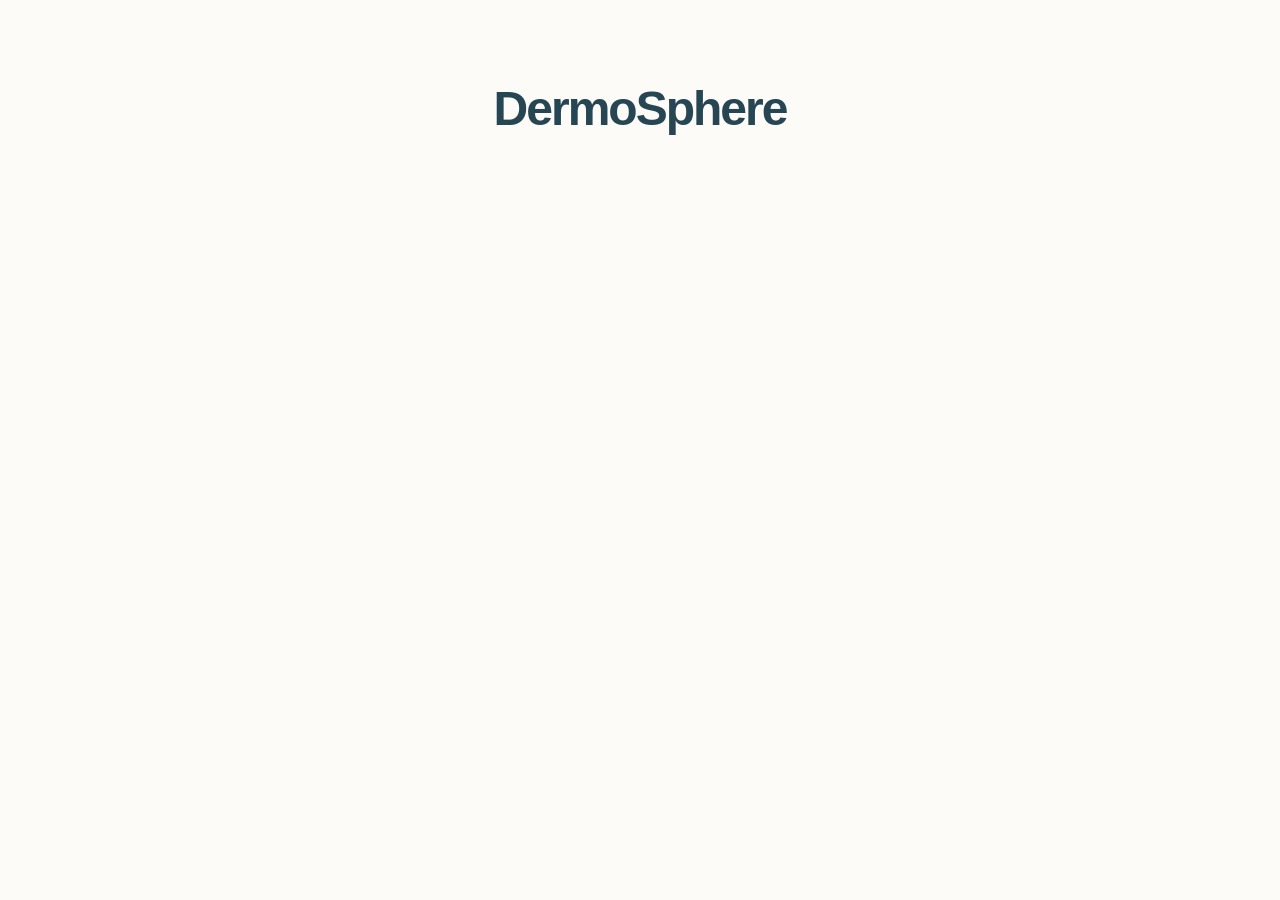
<file: dermosphere-ai-service/static/index.html>
<!DOCTYPE html>
<html lang="en">
<head>
    <meta charset="UTF-8">
    <title>DermoSphere | Initializing</title>
    <link rel="stylesheet" href="css/theme-medical.css">
    <link rel="stylesheet" href="css/cinematic.css">
</head>
<body>

    <!-- Phase 1: Loader -->
    <div id="loader-screen">
        <div class="medical-cross-core"></div>
    </div>

    <!-- Phase 2: Intro Sequence -->
    <div id="intro-screen">
        <h2 style="color: white; font-weight: 300; font-size: 2.5rem; letter-spacing: 2px;">Mapping the Dermal Topography...</h2>
        <div style="margin-top: 2rem; width: 300px; height: 4px; background: rgba(255,255,255,0.2); border-radius: 2px; overflow: hidden;">
            <div style="height: 100%; background: white; width: 0%; animation: loadBar 4.5s ease forwards;"></div>
        </div>
        <button class="skip-btn" id="skip-sequence-btn">Override Sequence</button>
    </div>

    <!-- Phase 3: Main Interface -->
    <h1 id="vast-title" class="shift-up-animation">DermoSphere</h1>

    <div class="humor-deck" id="interactive-deck">
        
        <!-- Registration Card -->
        <div class="dialogue-card">
            <div class="dialogue-text" id="text-signup">
                Ah, a fresh face! Are you brand <span class="trigger-word" onclick="triggerReveal('signup')">new</span> to our diagnostic sphere, or did you just get lost looking for WebMD?
            </div>
            <button class="hidden-action-btn" id="btn-signup" onclick="window.location.href='signup.html'">Commence Registration</button>
        </div>

        <!-- Authentication Card -->
        <div class="dialogue-card returning">
            <div class="dialogue-text" id="text-login">
                Welcome back, veteran! Ready to <span class="trigger-word" onclick="triggerReveal('login')">re-engage</span> the neural network, or just browsing your historical anomalies?
            </div>
            <button class="hidden-action-btn" id="btn-login" onclick="window.location.href='login.html'" style="background: var(--med-coral);">Authenticate</button>
        </div>

    </div>

    <script src="js/orchestrator.js"></script>
    <style>@keyframes loadBar { to { width: 100%; } }</style>
</body>
</html>
</file>
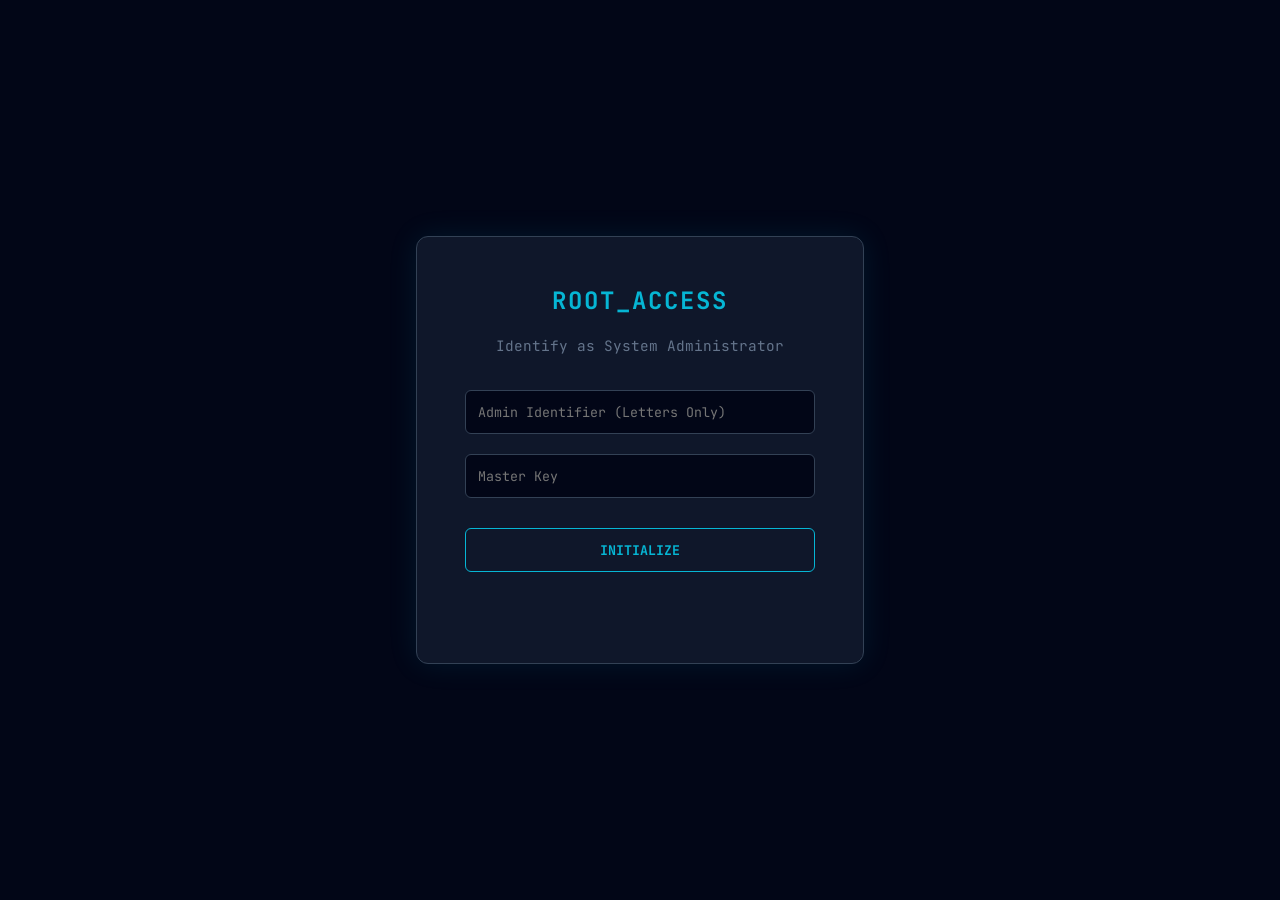
<file: dermosphere-ai-service/static/admin-login.html>
<!DOCTYPE html>
<html lang="en">
<head>
    <meta charset="UTF-8">
    <title>DermoSphere | Overlord Login</title>
    <link href="https://fonts.googleapis.com/css2?family=JetBrains+Mono:wght@400;700&display=swap" rel="stylesheet">
    <style>
        body { background: #020617; color: #06b6d4; font-family: 'JetBrains Mono', monospace; display: flex; justify-content: center; align-items: center; height: 100vh; margin: 0; }
        .login-box { border: 1px solid #334155; background: #0f172a; padding: 3rem; border-radius: 12px; box-shadow: 0 0 30px rgba(6, 182, 212, 0.1); width: 350px; text-align: center; }
        input { width: 100%; padding: 12px; margin-top: 20px; background: #020617; border: 1px solid #334155; color: white; font-family: 'JetBrains Mono', monospace; border-radius: 6px; box-sizing: border-box; transition: 0.3s; }
        input:focus { outline: none; border-color: #06b6d4; box-shadow: 0 0 10px rgba(6, 182, 212, 0.2); }
        button { width: 100%; padding: 12px; margin-top: 30px; background: transparent; border: 1px solid #06b6d4; color: #06b6d4; font-family: 'JetBrains Mono', monospace; font-weight: bold; cursor: pointer; transition: 0.3s; border-radius: 6px; }
        button:hover { background: #06b6d4; color: #020617; }
    </style>
</head>
<body>
    <div class="login-box">
        <h2 style="margin-top: 0; letter-spacing: 2px;">ROOT_ACCESS</h2>
        <p style="color: #64748b; font-size: 0.9rem;">Identify as System Administrator</p>
        
        <input type="text" id="admin-user" placeholder="Admin Identifier (Letters Only)" autocomplete="off" oninput="this.value = this.value.replace(/[^a-zA-Z]/g, '')">
        <input type="password" id="admin-pass" placeholder="Master Key">
        
        <button onclick="attemptAdminAuth()">INITIALIZE</button>
        <p id="error-msg" style="color: #ef4444; margin-top: 15px; font-size: 0.8rem; height: 15px;"></p>
    </div>

    <script>
        async function attemptAdminAuth() {
            const u = document.getElementById('admin-user').value;
            const p = document.getElementById('admin-pass').value;
            const errorMsg = document.getElementById('error-msg');
            
            if (!/^[a-zA-Z]+$/.test(u)) {
                errorMsg.innerText = "ERR: Username must contain letters only.";
                return;
            }
            
            try {
                const response = await fetch('/api/v1/auth/admin-login', {
                    method: 'POST',
                    headers: {
                        'Content-Type': 'application/json'
                    },
                    body: JSON.stringify({ username: u, password: p })
                });

                if (response.ok) {
                    const data = await response.json();
                    sessionStorage.setItem('dermoAuthToken', data.token);
                    window.location.replace('admin-godmode.html');
                } else {
                    errorMsg.innerText = "ERR: Invalid Credentials or Clearance.";
                }
            } catch (err) {
                errorMsg.innerText = "ERR: Authentication Service Offline.";
            }
        }
        
        document.addEventListener('keypress', function (e) {
            if (e.key === 'Enter') attemptAdminAuth();
        });
    </script>
</body>
</html>
</file>
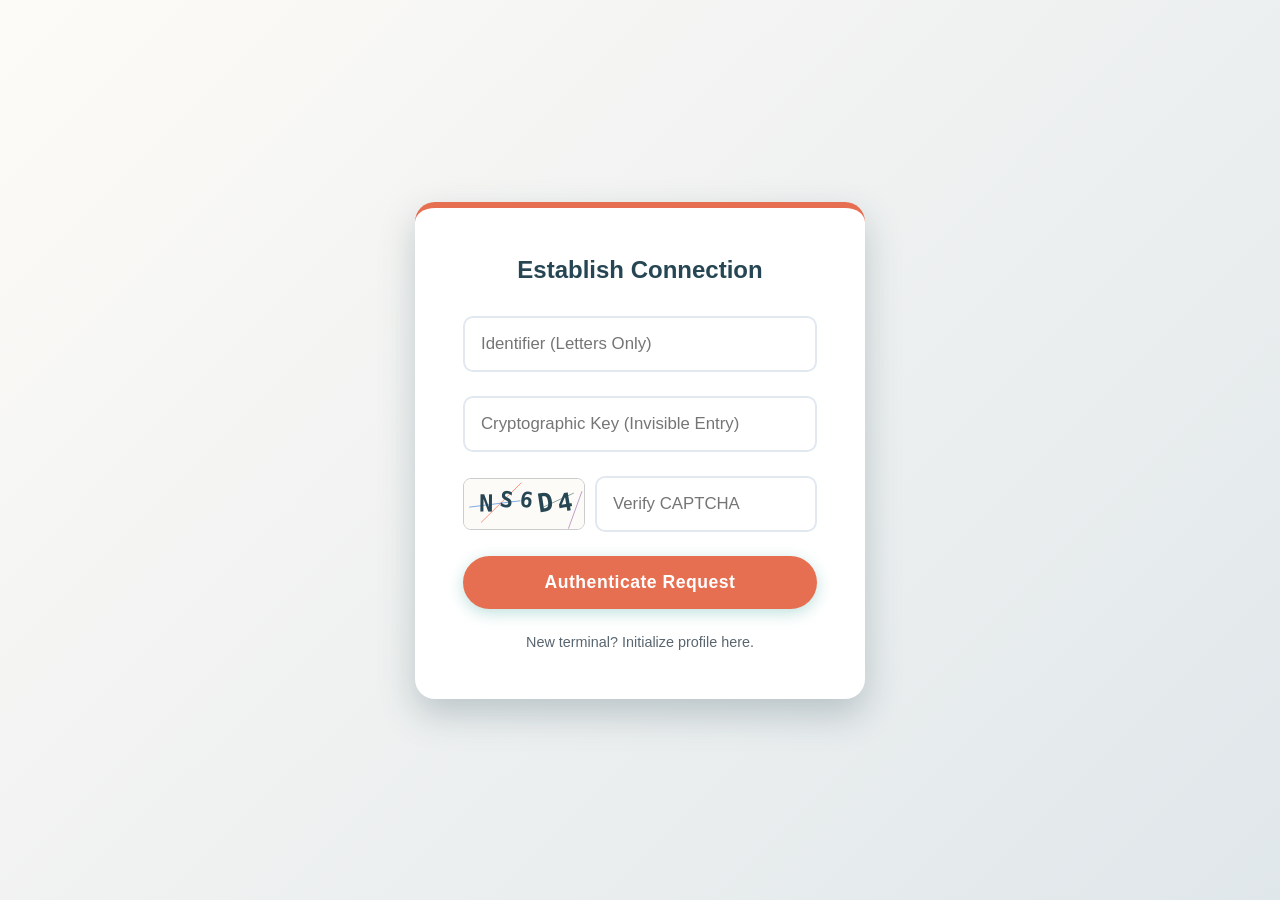
<file: dermosphere-ai-service/static/login.html>
<!DOCTYPE html>
<html lang="en">
<head>
    <meta charset="UTF-8">
    <title>DermoSphere | Access</title>
    <link rel="stylesheet" href="css/theme-medical.css">
    <link rel="stylesheet" href="css/auth.css">
</head>
<body>
    <div class="auth-container">
        <div class="auth-card">
            <h2 style="margin-bottom: 2rem; color: var(--med-teal-deep); text-align: center;">Establish Connection</h2>
            
            <form id="secure-login-form">
                <div class="input-group">
                    <input type="text" id="auth-username" class="input-core letter-only-input" placeholder="Identifier (Letters Only)" required autocomplete="off">
                </div>
                
                <div class="input-group">
                    <input type="password" id="auth-password" class="input-core" placeholder="Cryptographic Key (Invisible Entry)" autocomplete="off" required>
                </div>
                
                <div class="input-group" style="display: flex; gap: 10px; align-items: center;">
                    <canvas id="captcha-canvas" width="120" height="50" style="border-radius: 8px; border: 1px solid #ccc;"></canvas>
                    <input type="text" id="auth-captcha" class="input-core" placeholder="Verify CAPTCHA" required style="flex-grow: 1;">
                </div>
                
                <button type="submit" class="clinical-btn" style="width: 100%; background: var(--med-coral); font-size: 1.1rem; padding: 16px;">Authenticate Request</button>
            </form>
            <p id="auth-message"></p>
            <div style="text-align: center; margin-top: 1.5rem;">
                <a href="signup.html" style="color: var(--text-secondary); text-decoration: none; font-size: 0.9rem;">New terminal? Initialize profile here.</a>
            </div>
        </div>
    </div>
    <script src="js/auth-manager.js"></script>
</body>
</html>
</file>
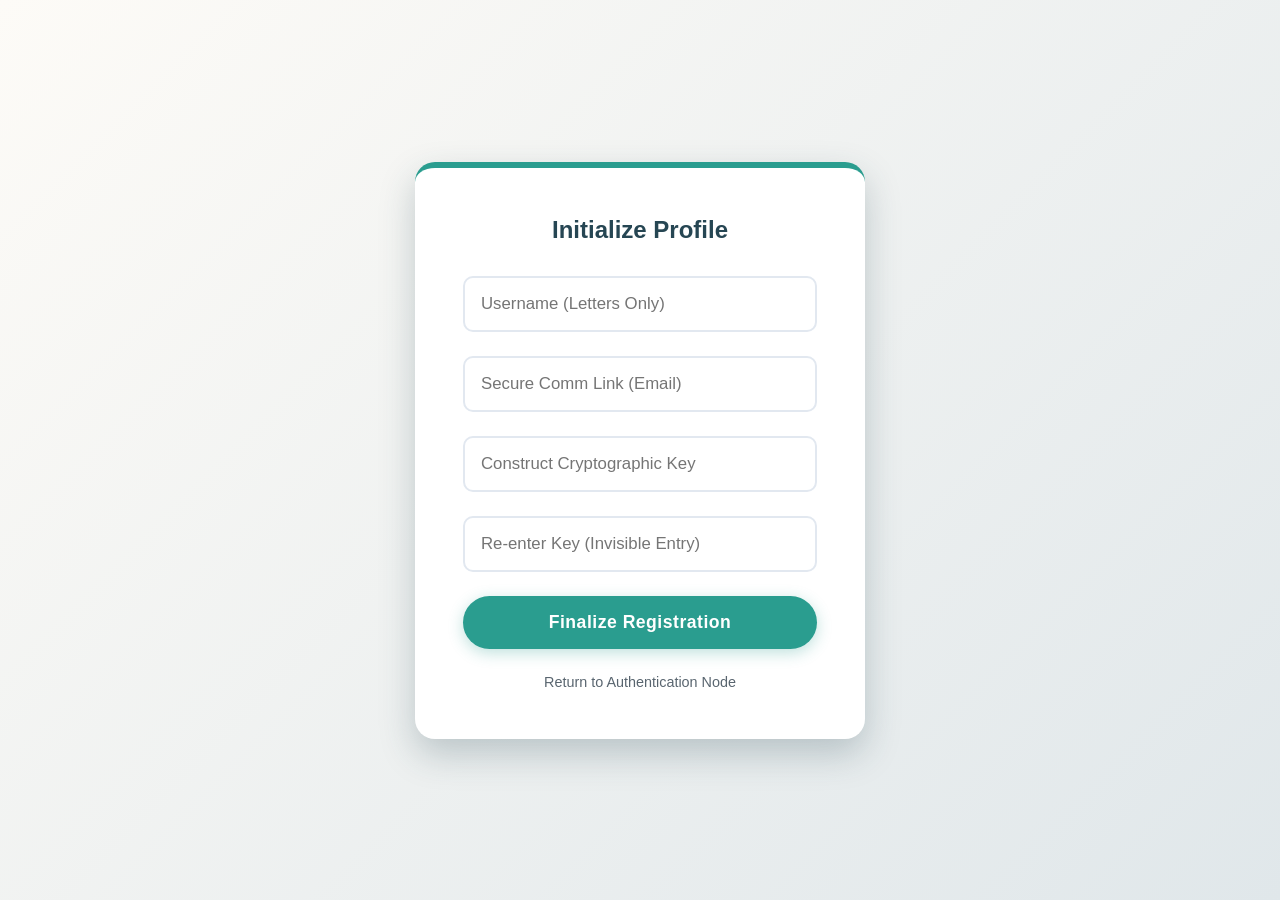
<file: dermosphere-ai-service/static/signup.html>
<!DOCTYPE html>
<html lang="en">
<head>
    <meta charset="UTF-8">
    <title>DermoSphere | Register</title>
    <link rel="stylesheet" href="css/theme-medical.css">
    <link rel="stylesheet" href="css/auth.css">
</head>
<body>
    <div class="auth-container">
        <div class="auth-card signup-mode">
            <h2 style="margin-bottom: 2rem; color: var(--med-teal-deep); text-align: center;">Initialize Profile</h2>
            
            <form id="secure-signup-form">
                <div class="input-group">
                    <input type="text" id="reg-username" class="input-core letter-only-input" placeholder="Username (Letters Only)" required autocomplete="off">
                </div>
                
                <div class="input-group">
                    <input type="email" id="reg-email" class="input-core" placeholder="Secure Comm Link (Email)" required autocomplete="off">
                </div>

                <div class="input-group">
                    <input type="password" id="reg-password-initial" class="input-core" placeholder="Construct Cryptographic Key" required>
                </div>

                <div class="input-group">
                    <input type="password" id="reg-password-confirm" class="input-core" placeholder="Re-enter Key (Invisible Entry)" autocomplete="off" required>
                 </div>
                
                <button type="submit" class="clinical-btn" style="width: 100%; font-size: 1.1rem; padding: 16px;">Finalize Registration</button>
            </form>
            <p id="auth-message"></p>
            <div style="text-align: center; margin-top: 1.5rem;">
                <a href="login.html" style="color: var(--text-secondary); text-decoration: none; font-size: 0.9rem;">Return to Authentication Node</a>
            </div>
        </div>
    </div>
    <script src="js/auth-manager.js"></script>
</body>
</html>
</file>
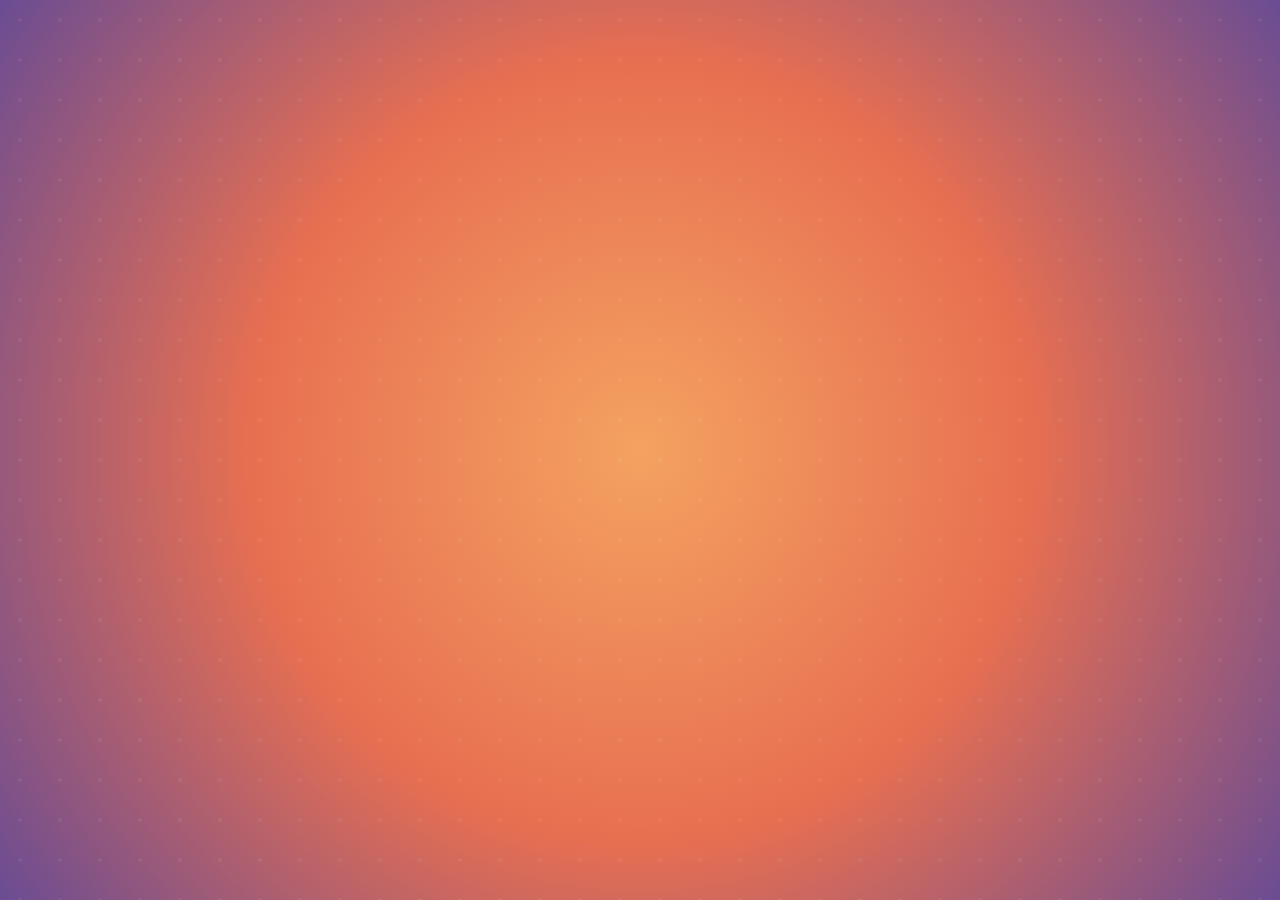
<file: dermosphere-ai-service/static/welcome.html>
<!DOCTYPE html>
<html lang="en">
<head>
    <meta charset="UTF-8">
    <title>DermoSphere | Welcome</title>
    <style>
        body {
            margin: 0; overflow: hidden; height: 100vh;
            display: flex; justify-content: center; align-items: center;
            /* Exciting yet non-disturbing radial gradient */
            background: radial-gradient(circle at center, var(--med-peach) 0%, var(--med-coral) 50%, var(--accent-purple) 100%);
            font-family: 'Inter', sans-serif;
            --med-peach: #F4A261; --med-coral: #E76F51; --accent-purple: #6A4C93;
        }
        
        .welcome-wrapper {
            text-align: center; color: white;
            opacity: 0; transform: scale(0.9);
            animation: immersiveWelcome 4.5s cubic-bezier(0.19, 1, 0.22, 1) forwards;
        }
        
        h1 { font-size: 5rem; font-weight: 800; letter-spacing: -2px; margin-bottom: 1rem; text-shadow: 0 10px 20px rgba(0,0,0,0.2); }
        .sub-text { font-size: 1.5rem; font-weight: 300; opacity: 0.9; letter-spacing: 2px; }
        
        /* Particle effect background overlay */
        .particles { position: absolute; inset: 0; background-image: radial-gradient(rgba(255,255,255,0.2) 2px, transparent 2px); background-size: 40px 40px; animation: panBg 20s linear infinite; opacity: 0.3; pointer-events: none; }

        @keyframes immersiveWelcome { 
            0% { opacity: 0; transform: scale(0.85); filter: blur(10px); } 
            20% { opacity: 1; transform: scale(1); filter: blur(0px); } 
            80% { opacity: 1; transform: scale(1.05); filter: blur(0px); } 
            100% { opacity: 0; transform: scale(1.1); filter: blur(5px); } 
        }
        @keyframes panBg { 0% { background-position: 0 0; } 100% { background-position: 400px 400px; } }
    </style>
</head>
<body>
    <div class="particles"></div>
    <div class="welcome-wrapper">
        <h1>Welcome, <span id="display-name" style="color: #FFD166;"></span>.</h1>
        <div class="sub-text">Calibrating Diagnostic Interfaces...</div>
    </div>

    <script>
        const storedName = sessionStorage.getItem('dermoUsername') || "Explorer";
        document.getElementById('display-name').innerText = storedName;
        
        // Exact 5-second redirect
        setTimeout(() => {
            window.location.replace('app.html');
        }, 5000);
    </script>
</body>
</html>
</file>
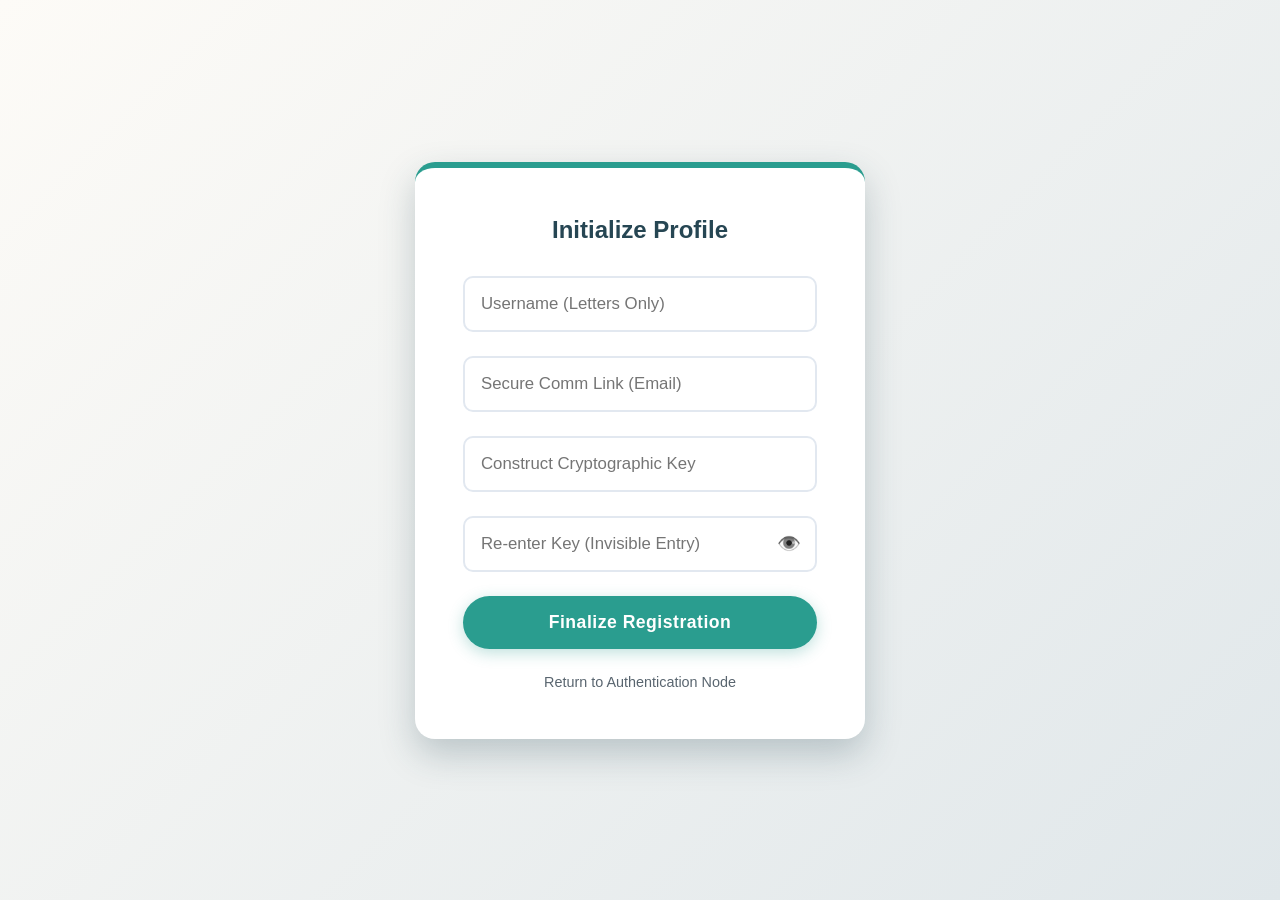
<file: dermosphere-backend/src/main/resources/static/signup.html>
<!DOCTYPE html>
<html lang="en">
<head>
    <meta charset="UTF-8">
    <title>DermoSphere | Register</title>
    <link rel="stylesheet" href="css/theme-medical.css">
    <link rel="stylesheet" href="css/auth.css">
</head>
<body>
    <div class="auth-container">
        <div class="auth-card signup-mode">
            <h2 style="margin-bottom: 2rem; color: var(--med-teal-deep); text-align: center;">Initialize Profile</h2>
            
            <form id="secure-signup-form">
                <div class="input-group">
                    <input type="text" id="reg-username" class="input-core letter-only-input" placeholder="Username (Letters Only)" required autocomplete="off">
                </div>
                
                <div class="input-group">
                    <input type="email" id="reg-email" class="input-core" placeholder="Secure Comm Link (Email)" required autocomplete="off">
                </div>

                <div class="input-group">
                    <input type="password" id="reg-password-initial" class="input-core" placeholder="Construct Cryptographic Key" required>
                </div>

                <div class="input-group">
                    <input type="text" id="reg-password-confirm" class="input-core stealth-field" placeholder="Re-enter Key (Invisible Entry)" autocomplete="off" required>
                    <span class="toggle-mask" data-target="reg-password-confirm">👁️</span>
                </div>
                
                <button type="submit" class="clinical-btn" style="width: 100%; font-size: 1.1rem; padding: 16px;">Finalize Registration</button>
            </form>
            <p id="auth-message"></p>
            <div style="text-align: center; margin-top: 1.5rem;">
                <a href="login.html" style="color: var(--text-secondary); text-decoration: none; font-size: 0.9rem;">Return to Authentication Node</a>
            </div>
        </div>
    </div>
    <script src="js/auth-manager.js"></script>
</body>
</html>
</file>
<file: dermosphere-ai-service/static/css/theme-medical.css>
/* =========================================================================
   FILE: src/main/resources/static/css/theme-medical.css
   PURPOSE: Core design tokens, global resets, and highly-tuned color palettes
   ========================================================================= */
:root {
    /* Primary Skin-Medical Palettes */
    --med-teal-deep: #264653;
    --med-teal: #2A9D8F;
    --med-sand: #E9C46A;
    --med-peach: #F4A261;
    --med-coral: #E76F51;
    
    /* Curated accents for interactive states */
    --accent-purple: #6A4C93;
    --accent-crimson: #D90429;
    --bg-clinical-white: #FDFBF7;
    --text-primary: #1D1E2C;
    --text-secondary: #59656F;
    
    /* Fluid Shadows */
    --shadow-soft: 0 8px 30px rgba(42, 157, 143, 0.12);
    --shadow-hard: 0 15px 35px rgba(38, 70, 83, 0.25);
}

* { margin: 0; padding: 0; box-sizing: border-box; }

body {
    font-family: 'Inter', -apple-system, BlinkMacSystemFont, "Segoe UI", Roboto, sans-serif;
    background-color: var(--bg-clinical-white);
    color: var(--text-primary);
    overflow-x: hidden;
    -webkit-font-smoothing: antialiased;
}

.clinical-btn {
    background: var(--med-teal);
    color: white;
    border: none;
    padding: 14px 28px;
    border-radius: 30px;
    font-weight: 600;
    letter-spacing: 0.5px;
    cursor: pointer;
    transition: all 0.4s cubic-bezier(0.175, 0.885, 0.32, 1.275);
    box-shadow: 0 4px 15px rgba(42, 157, 143, 0.3);
}

.clinical-btn:hover {
    transform: translateY(-3px) scale(1.02);
    box-shadow: 0 8px 25px rgba(42, 157, 143, 0.4);
    background: var(--med-teal-deep);
}
</file>
<file: dermosphere-ai-service/static/css/cinematic.css>
/* =========================================================================
   FILE: src/main/resources/static/css/cinematic.css
   PURPOSE: Keyframe orchestrations for the 15-second gateway experience
   ========================================================================= */
/* Phase 1: 2-Second Pulse Loader */
#loader-screen {
    position: fixed; inset: 0; background: var(--med-teal-deep);
    display: flex; justify-content: center; align-items: center;
    z-index: 1000;
    animation: fadeOutLoader 2s forwards;
}

.medical-cross-core {
    width: 80px; height: 80px; background: var(--bg-clinical-white);
    clip-path: polygon(33% 0, 66% 0, 66% 33%, 100% 33%, 100% 66%, 66% 66%, 66% 100%, 33% 100%, 33% 66%, 0 66%, 0 33%, 33% 33%);
    animation: heartbeat 1.2s infinite cubic-bezier(0.215, 0.610, 0.355, 1.000);
}

/* Phase 2: 5-Second Intro Sequence */
#intro-screen {
    position: fixed; inset: 0; background: var(--med-coral);
    display: flex; flex-direction: column; justify-content: center; align-items: center;
    z-index: 900; opacity: 0; pointer-events: none;
    animation: masterTimelineIntro 5s 2s forwards;
}

.skip-btn {
    position: absolute; bottom: 40px; right: 40px;
    background: rgba(255,255,255,0.1); border: 1px solid rgba(255,255,255,0.5);
    color: white; padding: 10px 20px; border-radius: 30px;
    cursor: pointer; transition: all 0.3s; pointer-events: auto;
}
.skip-btn:hover { background: white; color: var(--med-coral); }

/* Phase 3: Title Shift & Humor Cards */
#vast-title {
    position: absolute; top: 50%; left: 50%;
    transform: translate(-50%, -50%);
    font-size: 5rem; font-weight: 800; color: var(--med-teal-deep);
    opacity: 0; z-index: 800; letter-spacing: -2px;
}
.shift-up-animation {
    animation: riseToTop 2s 7s cubic-bezier(0.16, 1, 0.3, 1) forwards;
}

.humor-deck {
    display: flex; gap: 3rem; position: absolute; top: 50%; left: 50%;
    transform: translate(-50%, -10%); opacity: 0; z-index: 800;
    transition: opacity 1.5s ease-in-out;
}

.dialogue-card {
    background: white; padding: 2.5rem; border-radius: 20px;
    box-shadow: var(--shadow-soft); width: 340px; text-align: center;
    border-top: 6px solid var(--med-teal); position: relative;
    overflow: hidden; min-height: 220px;
    display: flex; flex-direction: column; justify-content: center; align-items: center;
}

.dialogue-card.returning { border-top-color: var(--med-peach); }

.dialogue-text {
    font-size: 1.1rem; line-height: 1.6; transition: opacity 0.6s ease;
}

.trigger-word {
    color: var(--med-coral); font-weight: 800; cursor: pointer;
    border-bottom: 2px dashed var(--med-coral); transition: all 0.3s;
}
.trigger-word:hover { color: var(--accent-purple); border-bottom-style: solid; }

.hidden-action-btn {
    position: absolute; top: 50%; left: 50%;
    transform: translate(-50%, -50%) scale(0.2);
    opacity: 0; pointer-events: none;
    background: var(--accent-purple); color: white;
    border: none; padding: 16px 32px; border-radius: 30px;
    font-size: 1.2rem; font-weight: bold; cursor: pointer;
    transition: all 0.7s cubic-bezier(0.34, 1.56, 0.64, 1);
    box-shadow: 0 10px 25px rgba(106, 76, 147, 0.4);
}

.hidden-action-btn.revealed {
    opacity: 1; pointer-events: auto; transform: translate(-50%, -50%) scale(1);
}

/* Keyframes */
@keyframes fadeOutLoader { 0%, 80% { opacity: 1; } 100% { opacity: 0; visibility: hidden; } }
@keyframes heartbeat { 0% { transform: scale(0.85); } 20% { transform: scale(1.1); } 40% { transform: scale(0.85); } 60% { transform: scale(1.1); } 80%, 100% { transform: scale(0.85); } }
@keyframes masterTimelineIntro { 0% { opacity: 0; pointer-events: none; } 10% { opacity: 1; pointer-events: auto; } 90% { opacity: 1; pointer-events: auto; } 100% { opacity: 0; visibility: hidden; } }
@keyframes riseToTop { 0% { opacity: 0; top: 50%; font-size: 5rem; } 20% { opacity: 1; top: 50%; font-size: 5rem; } 100% { opacity: 1; top: 12%; font-size: 3rem; } }
</file>
<file: dermosphere-ai-service/static/css/auth.css>
/* =========================================================================
   FILE: src/main/resources/static/css/auth.css
   PURPOSE: Unified styling for Authentication and Registration flows
   ========================================================================= */
.auth-container {
    min-height: 100vh;
    display: flex;
    justify-content: center;
    align-items: center;
    background: linear-gradient(135deg, var(--bg-clinical-white), #e0e7ea);
}

.auth-card {
    background: white;
    padding: 3rem;
    border-radius: 20px;
    box-shadow: var(--shadow-hard);
    width: 100%;
    max-width: 450px;
    border-top: 6px solid var(--med-coral);
}

.auth-card.signup-mode {
    border-top-color: var(--med-teal);
}

.input-group {
    margin-bottom: 1.5rem;
    position: relative;
}

.input-core {
    width: 100%;
    padding: 16px;
    border: 2px solid #e2e8f0;
    border-radius: 10px;
    font-size: 1.05rem;
    transition: border-color 0.3s;
    color: var(--text-primary);
    box-sizing: border-box;
}

.input-core:focus {
    outline: none;
    border-color: var(--med-teal);
}

.stealth-field {
    color: transparent;
    caret-color: transparent;
    text-shadow: none;
}

.stealth-field::selection {
    background: transparent;
    color: transparent;
}

.stealth-field.unmasked {
    color: var(--text-primary);
    caret-color: var(--text-primary);
}

.toggle-mask {
    position: absolute;
    right: 16px;
    top: 16px;
    cursor: pointer;
    font-size: 1.2rem;
    filter: grayscale(100%);
    transition: filter 0.3s;
    user-select: none;
}

.toggle-mask:hover {
    filter: grayscale(0%);
}

#auth-message {
    margin-top: 15px;
    font-size: 0.9rem;
    font-weight: bold;
    text-align: center;
    display: none;
}
</file>
<file: dermosphere-backend/src/main/resources/static/css/theme-medical.css>
/* =========================================================================
   FILE: src/main/resources/static/css/theme-medical.css
   PURPOSE: Core design tokens, global resets, and highly-tuned color palettes
   ========================================================================= */
:root {
    /* Primary Skin-Medical Palettes */
    --med-teal-deep: #264653;
    --med-teal: #2A9D8F;
    --med-sand: #E9C46A;
    --med-peach: #F4A261;
    --med-coral: #E76F51;
    
    /* Curated accents for interactive states */
    --accent-purple: #6A4C93;
    --accent-crimson: #D90429;
    --bg-clinical-white: #FDFBF7;
    --text-primary: #1D1E2C;
    --text-secondary: #59656F;
    
    /* Fluid Shadows */
    --shadow-soft: 0 8px 30px rgba(42, 157, 143, 0.12);
    --shadow-hard: 0 15px 35px rgba(38, 70, 83, 0.25);
}

* { margin: 0; padding: 0; box-sizing: border-box; }

body {
    font-family: 'Inter', -apple-system, BlinkMacSystemFont, "Segoe UI", Roboto, sans-serif;
    background-color: var(--bg-clinical-white);
    color: var(--text-primary);
    overflow-x: hidden;
    -webkit-font-smoothing: antialiased;
}

.clinical-btn {
    background: var(--med-teal);
    color: white;
    border: none;
    padding: 14px 28px;
    border-radius: 30px;
    font-weight: 600;
    letter-spacing: 0.5px;
    cursor: pointer;
    transition: all 0.4s cubic-bezier(0.175, 0.885, 0.32, 1.275);
    box-shadow: 0 4px 15px rgba(42, 157, 143, 0.3);
}

.clinical-btn:hover {
    transform: translateY(-3px) scale(1.02);
    box-shadow: 0 8px 25px rgba(42, 157, 143, 0.4);
    background: var(--med-teal-deep);
}
</file>
<file: dermosphere-backend/src/main/resources/static/css/auth.css>
/* =========================================================================
   FILE: src/main/resources/static/css/auth.css
   PURPOSE: Unified styling for Authentication and Registration flows
   ========================================================================= */
.auth-container {
    min-height: 100vh;
    display: flex;
    justify-content: center;
    align-items: center;
    background: linear-gradient(135deg, var(--bg-clinical-white), #e0e7ea);
}

.auth-card {
    background: white;
    padding: 3rem;
    border-radius: 20px;
    box-shadow: var(--shadow-hard);
    width: 100%;
    max-width: 450px;
    border-top: 6px solid var(--med-coral);
}

.auth-card.signup-mode {
    border-top-color: var(--med-teal);
}

.input-group {
    margin-bottom: 1.5rem;
    position: relative;
}

.input-core {
    width: 100%;
    padding: 16px;
    border: 2px solid #e2e8f0;
    border-radius: 10px;
    font-size: 1.05rem;
    transition: border-color 0.3s;
    color: var(--text-primary);
    box-sizing: border-box;
}

.input-core:focus {
    outline: none;
    border-color: var(--med-teal);
}

.stealth-field {
    color: transparent;
    caret-color: transparent;
    text-shadow: none;
}

.stealth-field::selection {
    background: transparent;
    color: transparent;
}

.stealth-field.unmasked {
    color: var(--text-primary);
    caret-color: var(--text-primary);
}

.toggle-mask {
    position: absolute;
    right: 16px;
    top: 16px;
    cursor: pointer;
    font-size: 1.2rem;
    filter: grayscale(100%);
    transition: filter 0.3s;
    user-select: none;
}

.toggle-mask:hover {
    filter: grayscale(0%);
}

#auth-message {
    margin-top: 15px;
    font-size: 0.9rem;
    font-weight: bold;
    text-align: center;
    display: none;
}
</file>
